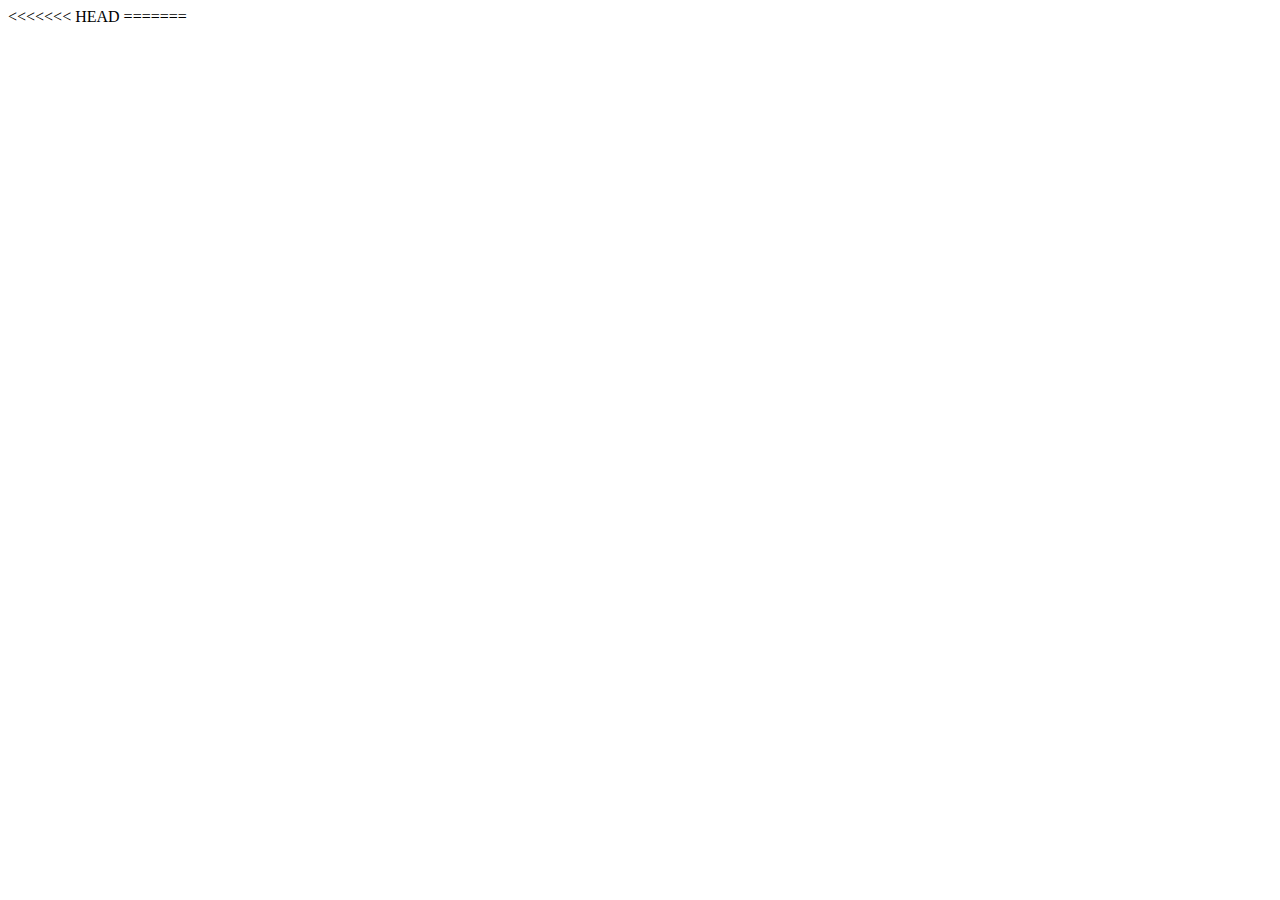
<file: movie/index.html>
<!DOCTYPE html>
<html lang="en">
<head>
    <meta charset="UTF-8">
    <meta name="viewport" content="width=device-width, initial-scale=1.0">
<<<<<<< HEAD
    <title>Movie App </title>
=======
    <title>Movie App <title>
>>>>>>> 036a012 (first commit)
    <link rel="stylesheet" href="styles.css">
    <link rel="preconnect" href="https://fonts.googleapis.com">
    <link rel="preconnect" href="https://fonts.gstatic.com" crossorigin>
    <link href="https://fonts.googleapis.com/css2?family=Bubblegum+Sans&family=Montserrat:ital,wght@0,100..900;1,100..900&family=Poppins:ital,wght@0,100;0,200;0,300;0,400;0,500;0,600;0,700;0,800;0,900;1,100;1,200;1,300;1,400;1,500;1,600;1,700;1,800;1,900&display=swap" rel="stylesheet">
</head>
<body>
    <header class="header">
        <h1>Welcome to the movie app</h1>
        <div class="search-sort">
            <input type="text" id="searchInput" placeholder="Search movies...">
            <select id="sortOptions">
                <option value="default">Default</option>
                <option value="popularity.desc">By Popularity</option>
                <option value="release_date.desc">By Date</option>
            </select>
        </div>
    </header>
    <div id="loading" class="loading">Loading...</div>
    <div id="movieGrid" class="movie-grid"></div>

    <div id="movieModal" class="modal">
        <div class="modal-content">
            <span class="close">&times;</span>
            <img id="moviePoster" alt="Movie Poster">
            <h2 id="movieTitle"></h2>
            <p id="movieOverview"></p>
            <p>Release Date: <span id="releaseDate"></span></p>
            <p>Rating: <span id="voteAverage"></span> (<span id="voteCount"></span> votes)</p>
            <button class="add-to-watchlist">Add to Watchlist</button>
            <button class="remove-from-watchlist">Remove from Watchlist</button>
        </div>
    </div>

    <script src="script.js"></script>
</body>
</html>
</file>
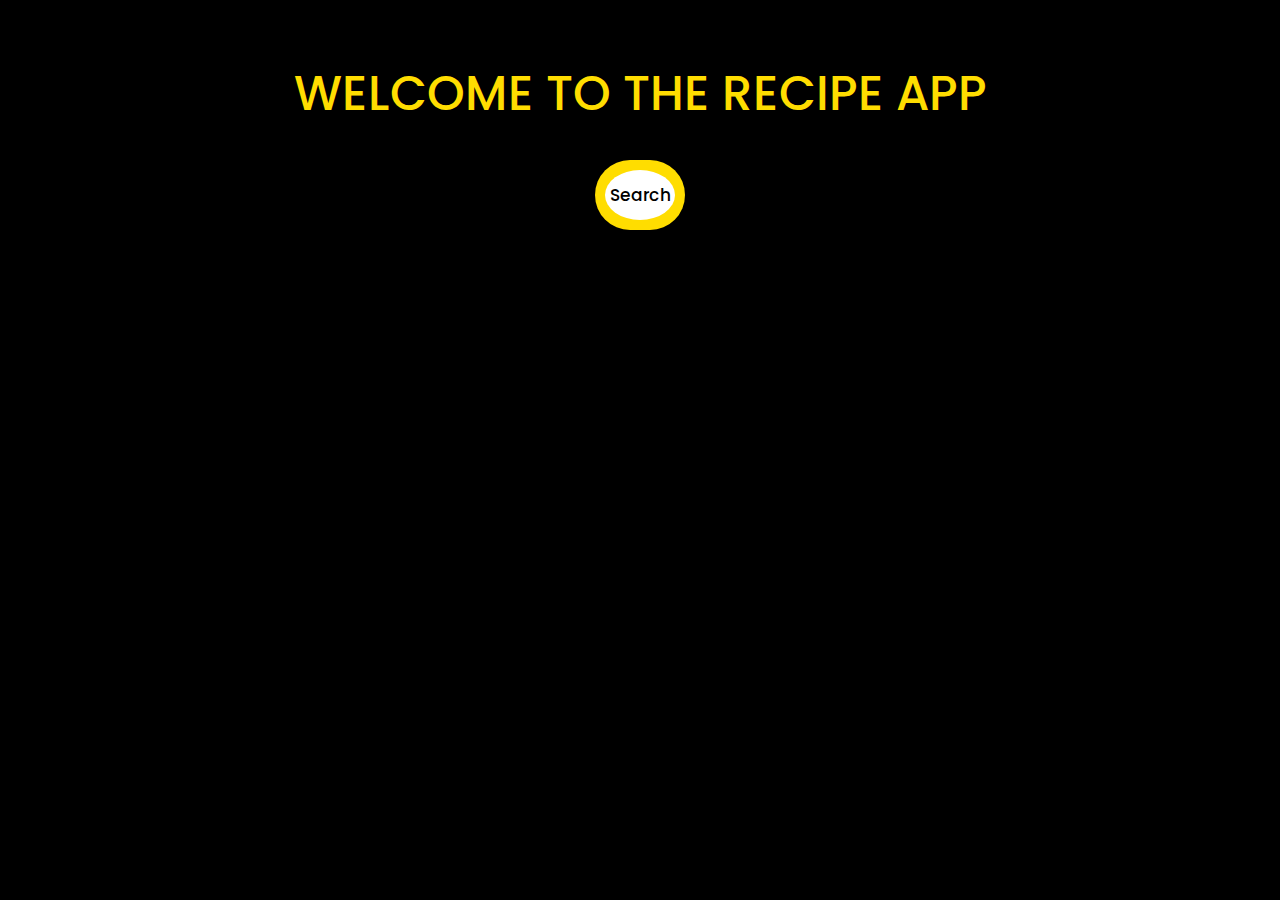
<file: recipe/index.html>
<!DOCTYPE html>
<html lang="en">
<head>
    <meta charset="UTF-8">
    <meta name="viewport" content="width=device-width, initial-scale=1.0">
    <title>Recipe Search</title>
    <link rel="preconnect" href="https://fonts.googleapis.com">
    <link rel="preconnect" href="https://fonts.gstatic.com" crossorigin>
    <link href="https://fonts.googleapis.com/css2?family=Bubblegum+Sans&family=Montserrat:ital,wght@0,100..900;1,100..900&family=Poppins:ital,wght@0,100;0,200;0,300;0,400;0,500;0,600;0,700;0,800;0,900;1,100;1,200;1,300;1,400;1,500;1,600;1,700;1,800;1,900&display=swap" rel="stylesheet">
    <link rel="stylesheet" href="styles.css">
</head>
<body>
    <section class="recipe">
        <div class="container">
            <div class="recipe__wrapper">
                <div class="recipe__title">
                    WELCOME TO THE RECIPE APP
                </div>

                <div class="recipe__find">
                    <div class="recipe__box">
                        <input class="recipe__text" type="text" placeholder="Enter recipe name..." oninput="showSuggestions()">
                        <button onclick="searchRecipe()" class="recipe__search-button">Search</button>
                    </div>
                </div>
                
                <div class="recipe__suggestions">
                    <ul class="suggestions"></ul>
                </div>

                <div id="recipeResult" class="recipe-grid"></div>

                <div id="recipeModal" class="modal hidden">
                    <div class="modal-content">
                        <button onclick="closeModal()" class="back-button">Back to List</button>
                        <span onclick="closeModal()" class="close">&times;</span>
                        <div id="modalContent"></div>
                    </div>
                </div>
            </div>
        </div>
    </section>
    <script src="script.js"></script>
</body>
</html>
</file>
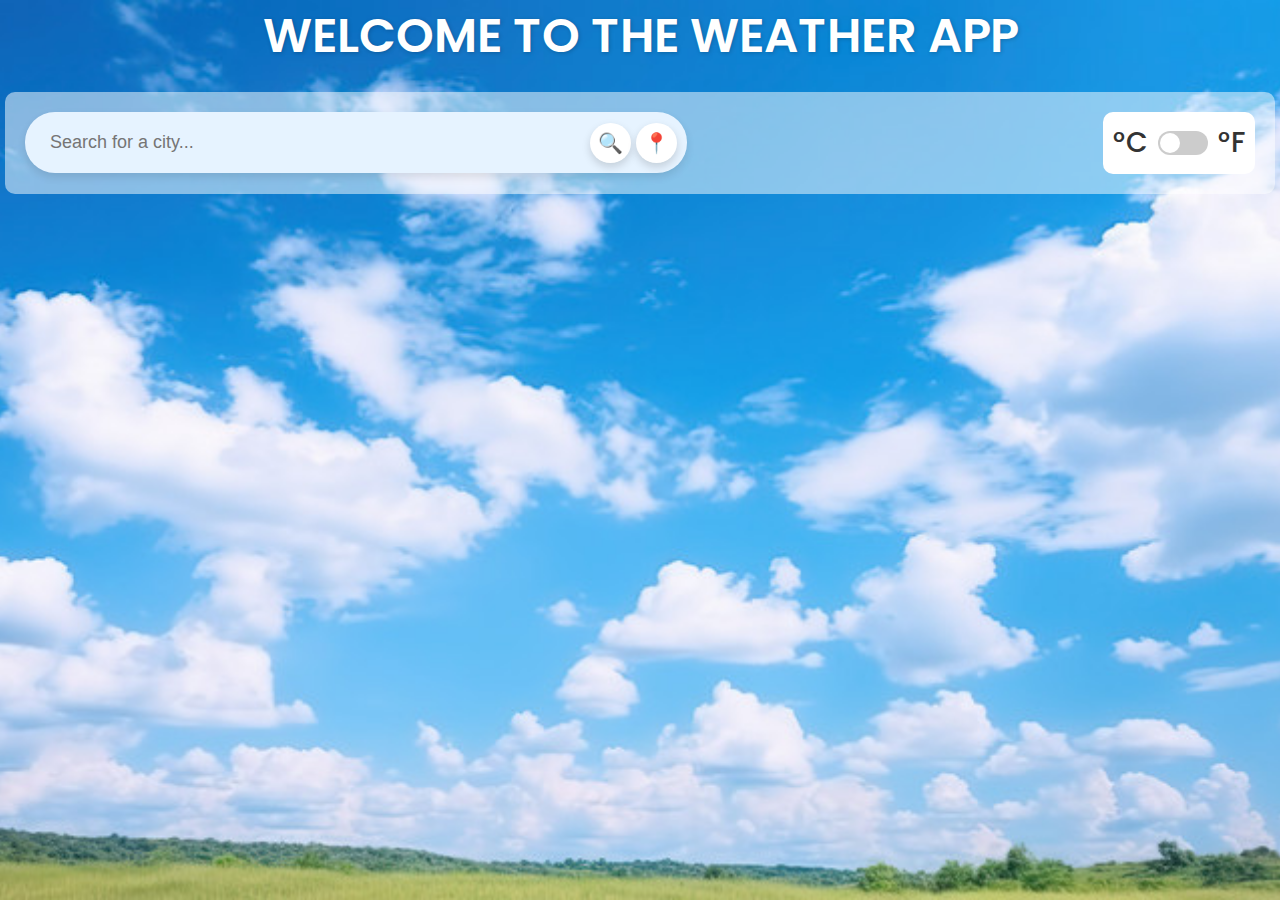
<file: weather/index.html>
<!DOCTYPE html>
<html lang="en">
<head>
    <meta charset="UTF-8">
    <meta name="viewport" content="width=device-width, initial-scale=1.0">
    <title>Weather App</title>
    <link rel="stylesheet" href="styles.css">
    <link rel="preconnect" href="https://fonts.googleapis.com">
    <link rel="preconnect" href="https://fonts.gstatic.com" crossorigin>
    <link href="https://fonts.googleapis.com/css2?family=Bubblegum+Sans&family=Montserrat:ital,wght@0,100..900;1,100..900&family=Poppins:ital,wght@0,100;0,200;0,300;0,400;0,500;0,600;0,700;0,800;0,900&display=swap" rel="stylesheet">
</head>
<body>
    <div class="app__title">
        WELCOME TO THE WEATHER APP
    </div>
    <div class="app" id="app">
        <div class="container">
            <div class="app__wrapper">
                <div class="weather__left">
                    <div class="app__search">
                        <input type="text" id="searchInput" placeholder="Search for a city...">
                        <button id="searchBtn">🔍</button>
                        <button id="currentWeatherBtn">📍</button>
                        <div id="suggestions" class="suggestions"></div>
                    </div>
                </div>
                <div class="weather__right"></div>
                    <div class="app__unitToggle">
                        <label class="checkbox-container">
                            °C
                            <input type="checkbox" id="tempToggle">
                            <span class="checkmark"></span>
                            °F
                        </label>
                    </div>
                </div>
            </div>
        </div>
    </div>

    <div class="weather__curfore">
        <div class="container">
            <div class="app__weathers">
                <div id="currentWeather">
                    <h2>Current Weather</h2>
                    <div id="weatherDisplay"></div>
                </div>
                <div id="forecastDisplay" class="hidden"></div>
            </div>
        </div>
    </div>
    <script src="script.js"></script>
</body>
</html>
</file>
<file: movie/styles.css>
body {
    font-family: "Poppins", sans-serif;
    background-color: #1b1b2f;
    color: #e1e1e6;
    margin: 0;
    padding: 0;
}

::-webkit-scrollbar {
    width: 0;
    height: 0;
}
.header {
    display: flex;
    justify-content: space-between;
    align-items: center;
    padding: 20px;
    background-color: #2d2d44;
}

.header h1 {
    margin: 0;
    font-size: 1.5em;
}

.search-sort {
    display: flex;
    align-items: center;
}

.search-sort input{
    width: 300px;
    font-family: "Poppins";
    margin-left: 10px;
    padding: 8px;
    font-size: 1em;
    border-radius: 5px;
    border: none;
}
.search-sort select {
    width: 200px;
    font-family: "Poppins";
    margin-left: 10px;
    padding: 8px;
    font-size: 1em;
    border-radius: 5px;
    border: none;
}
.movie-grid {
    display: grid;
    grid-template-columns: repeat(auto-fill, minmax(200px, 1fr));
    gap: 20px;
    padding: 20px;
}

.movie-item {
    background-color: #2d2d44;
    border-radius: 10px;
    overflow: hidden;
    text-align: center;
    cursor: pointer;
    transition: transform 0.3s ease;
}

.movie-item:hover {
    transform: scale(1.05);
}

.movie-item img {
    width: 100%;
    height: auto;
}

.movie-item h3, .movie-item p {
    margin: 10px 0;
}

.loading {
    display: none;
    text-align: center;
    padding: 20px;
    font-size: 1.2em;
    color: #f1f1f1;
}

.modal {
    display: none;
    position: fixed;
    top: 0;
    left: 0;
    width: 100%;
    height: 100%;
    background: rgba(0, 0, 0, 0.7);
    justify-content: center;
    align-items: center;
}

.modal-content {
    background: #2d2d44;
    padding: 20px;
    max-width: 500px;
    width: 90%;
    border-radius: 8px;
    max-height: 80%;
    align-items: left;
    overflow-y: auto;
}
.close {
    position: absolute;
    top: 10px;
    right: 10px;
    font-size: 1.5em;
    cursor: pointer;
    color: #f1f1f1;
}
body.modal-open {
    overflow: hidden;
}
.add-to-watchlist, .remove-from-watchlist {
    font-family: "Poppins";
    padding: 10px 20px;
    font-size: 1em;
    border: none;
    border-radius: 5px;
    cursor: pointer;
    transition: background-color 0.3s ease, transform 0.2s ease;
}

.add-to-watchlist {
    background-color: #28a745;
    color: #ffffff;
}

.add-to-watchlist:hover {
    background-color: #218838;
    transform: scale(1.05);
}

.remove-from-watchlist {
    background-color: #dc3545;
    color: #ffffff;
    display: none;
}

.remove-from-watchlist:hover {
    background-color: #c82333;
    transform: scale(1.05);
}
</file>
<file: recipe/styles.css>
body {
    font-family: "Poppins";
    background-color: rgb(0, 0, 0);
}
.container {
    max-width: 1200px;
    width: 100%;
    margin: 0 auto;
}
.recipe__wrapper{
    display: flex;
    flex-direction: column;
    justify-content: center;
    gap: 30px;
    align-items: center;
}
.suggestions {
    display: flex;
    flex-direction: column;
    gap: 20px;
    list-style: none;
    padding: 0;
    margin: 5px 0;
}
.suggestions li {
    cursor: pointer;
    padding: 5px;
    border-bottom: 1px solid #ccc;
    color: white;
    font-family: "Poppins";
}
#recipeResult {
    margin-top: 20px;
}
.recipe-grid {
    display: grid;
    grid-template-columns: repeat(auto-fit, minmax(250px, 1fr));
    gap: 20px;
}
.recipe-card {
    padding: 10px;
    background-color: #ffdd00;
    border-radius: 8px;
    box-shadow: 0 4px 8px rgba(0, 0, 0, 0.2);
    text-align: center;
    transition: transform 0.3s ease, box-shadow 0.3s ease;
}
.recipe-card:hover{
    transform: translateY(-10px);
    box-shadow: 0 6px 15px rgba(0, 0, 0, 0.2);
}
.recipe-card img {
    width: 100%;
    border-radius: 8px;
}
.modal {
    position: fixed;
    top: 0;
    left: 0;
    width: 100%;
    height: 100%;
    background: rgba(0, 0, 0, 0.6);
    display: flex;
    justify-content: center;
    align-items: center;
    z-index: 9999;
}
.error-message {
    color: red;
    font-size: 18px;
    text-align: center;
}
.modal-content {
    background: #fff;
    padding: 20px;
    border-radius: 8px;
    width: 80%; 
    max-width: 600px; 
    max-height: 80vh;
    overflow-y: auto;
    position: relative;
}
.modal .close {
    font-size: 30px;
    color: #333;
    cursor: pointer;
    position: absolute;
    top: 10px;
    right: 10px;
}
.back-button {
    background-color: #ffdd00;
    border: none;
    padding: 10px 20px;
    border-radius: 5px;
    font-weight: bold;
    cursor: pointer;
    color: #000;
    margin-bottom: 20px;
}
.back-button:hover {
    background-color: #e0c100;
}
body.modal-open {
    overflow: hidden;
}
.hidden {
    display: none;
}
.recipe__box{
    align-items: center;
    display: flex;
    background: #ffdd00;
    height: 50px;
    border-radius: 40px;
    padding: 10px;
}
.recipe__box:hover > .recipe__text {
    width: 500px;
    padding: 0 10px;
}
.recipe__search-button {
    color: black;
    font-family: "Poppins";
    border: none;
    font-weight: 500;
    width: 70px;
    height: 50px;
    font-size: 17px;
    border-radius: 50%;
    background: white;
    display: flex;
    justify-content: center;
    align-items: center;
}
.recipe__text {
    font-family: "Poppins";
    border: none;
    background: none;
    outline: none;
    float: left;
    padding: 0;
    color: rgb(10, 10, 10);
    font-size: 24px;
    font-weight: normal;
    transition: 0.4s;
    line-height: 40px;
    width: 0px;
}
::-webkit-scrollbar {
    width: 0;
    height: 0;
}
.recipe__title{
    font-family: "Poppins";
    font-size: 48px;
    color: #ffdd00;
    font-weight: 500;
    margin-top: 50px;
}
.favorite-btn {
    background-color: transparent;
    border: none;
    color: black;
    background-color: white;
    font-family: "Poppins";
    font-size: 16px;
    cursor: pointer;
    display: flex;
    justify-content: center;
    align-items: center;      
    gap: 8px;                 
    padding: 10px;
    border-radius: 8px;
    transition: background-color 0.3s;
    width: 100%;              
    text-align: center;
}
</file>
<file: weather/styles.css>
body {
    font-family: "Poppins", sans-serif;
    background: url(images/background.jpg!sw800) center center fixed;
    background-size: cover;
    justify-content: center;
    align-items: center;
    height: 100vh;
    margin: 0;
}
.container{
    width: 100%;
    max-width: 1230px;
    margin: 0 auto;
    background-color: rgba(255, 255, 255, 0.5);
    border-radius: 10px;
    padding: 20px;
    margin-bottom: 10px;
}
.weather__curfore {
    display: none;
}
.app__title {
    font-size: 48px;
    font-weight: 600;
    color: white;
    text-shadow: 1px 1px 4px rgba(0, 0, 0, 0.2);
    margin-bottom: 20px;
    text-align: center;
}
::-webkit-scrollbar {
    width: 0;
    height: 0;
}
.app__wrapper {
    display: flex;
    justify-content: space-between;
}
.app__search {
    display: flex;
    align-items: center;
    width: 100%;
    max-width: 1000px;
    background: #e6f3ff;
    border-radius: 30px;
    padding: 10px;
    box-shadow: 0 4px 8px rgba(0, 0, 0, 0.1);
}
#searchInput {
    flex-grow: 1;
    padding: 10px 15px;
    width: 500px;
    border: none;
    outline: none;
    font-size: 18px;
    border-radius: 30px 0 0 30px;
    background-color: transparent;
}
#searchBtn, #currentWeatherBtn {
    background-color: white;
    border: none;
    font-size: 20px;
    padding: 8px;
    border-radius: 50%;
    color: #1cadf5;
    cursor: pointer;
    transition: background-color 0.3s ease;
    margin-left: 5px;
    box-shadow: 0 4px 8px rgba(0, 0, 0, 0.15);
}
#searchBtn:hover, #currentWeatherBtn:hover {
    background-color: #e0f2ff;
}
.app__unitToggle {
    display: flex;
    align-items: center;
}
.checkbox-container {
    display: flex;
    align-items: center;
    font-size: 18px;
    color: #333;
    font-family: "Poppins";
    font-size: 28px;
    padding: 10px;
    font-weight: 500;
    border-radius: 10px;
    background-color: white;
}
.checkbox-container input[type="checkbox"] {
    display: none;
}
.checkmark {
    width: 50px;
    height: 24px;
    background-color: #ccc;
    border-radius: 30px;
    position: relative;
    transition: background-color 0.3s;
    margin: 0 10px;
    cursor: pointer;
}
.checkmark::before {
    content: "";
    position: absolute;
    top: 2px;
    left: 2px;
    width: 20px;
    height: 20px;
    background-color: white;
    border-radius: 50%;
    transition: transform 0.3s;
}
input:checked + .checkmark {
    background-color: #1cadf5;
}
input:checked + .checkmark::before {
    transform: translateX(26px);
}
.app__weathers {
    display: flex;
    justify-content: space-between;
    align-items: center;
    gap: 20px;
    width: 100%;
}
#currentWeather{
    width: 100%;
    max-width: 300px;
    padding: 20px;
    background-color: rgba(255, 255, 255, 0.5);
    border-radius: 16px;
    box-shadow: 0 8px 16px rgba(0, 0, 0, 0.2);
    text-align: center;
}
#forecastDisplay {
    display: grid;
    max-width: 1000px;
    width: 800px;
    grid-template-columns: repeat(4, 1fr);
    gap: 20px;
    padding: 20px;
    background-color: rgba(255, 255, 255, 0.5);
    border-radius: 16px;
    box-shadow: 0 8px 16px rgba(0, 0, 0, 0.2);
    text-align: center;
}
#forecastDisplay > *:nth-child(5) {
    grid-column: span 4;
    justify-self: center;
}
.forecast-item {
    width: 100%;
    max-width: 150px;
    padding: 16px;
    text-align: center;
    background-color: rgba(12, 175, 211, 0.571);
    color: white;
    border-radius: 12px;
    box-shadow: 0 4px 8px rgba(0, 0, 0, 0.2);
}
.suggestions {
    position: absolute;
    width: 300px;
    margin-top: 265px;
    background: white;
    border-radius: 8px;
    box-shadow: 0 4px 8px rgba(0, 0, 0, 0.1);
    max-height: 200px;
    overflow-y: auto;
    z-index: 10;
}
.suggestion-item {
    padding: 10px;
    cursor: pointer;
}
#currentWeather, #forecastDisplay {
    display: none;
}
.suggestion-item:hover {
    background-color: #e0f2ff;
}
</file>
